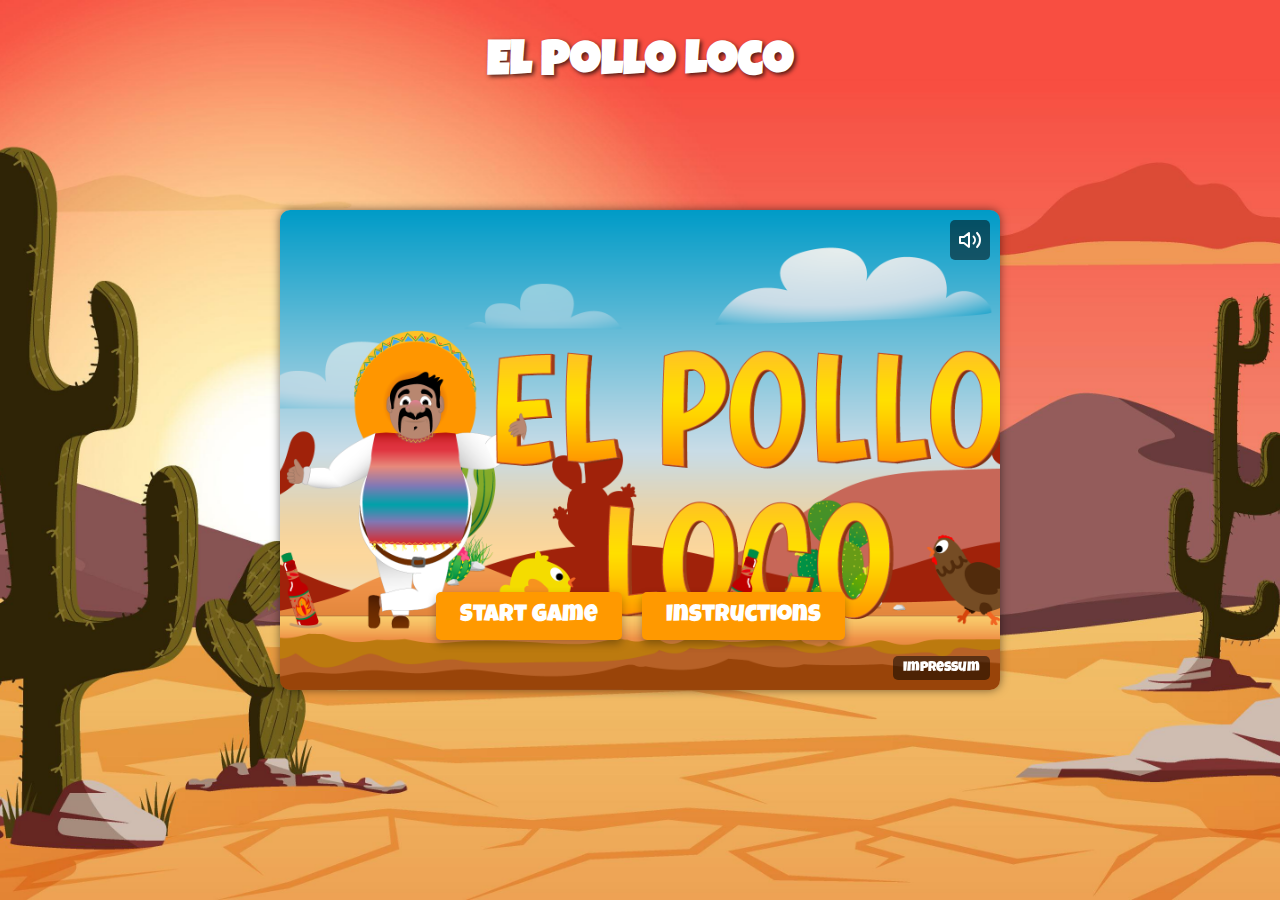
<file: index.html>
<!DOCTYPE html>
<html lang="en">

<head>
  <meta charset="UTF-8">
  <meta name="viewport" content="width=device-width, initial-scale=1.0, maximum-scale=1.0, user-scalable=no">

  <!-- Meta tags for web app capability -->
  <meta name="mobile-web-app-capable" content="yes">
  <meta name="apple-mobile-web-app-capable" content="yes">

  <!-- Android-specific meta tags -->
  <meta name="theme-color" content="#000000">
  <meta name="application-name" content="El Pollo Loco">

  <!-- iOS-specific meta tags -->
  <meta name="apple-mobile-web-app-status-bar-style" content="black-translucent">
  <meta name="apple-mobile-web-app-title" content="El Pollo Loco">

  <!-- Styles and Favicon -->
  <link rel="stylesheet" href="style.css">
  <link rel="icon" type="image/png" href="img/favicon/favicon.png">

  <!-- App Icons for Android and iOS -->
  <link rel="apple-touch-icon" href="img/favicon/favicon.png">
  <link rel="shortcut icon" sizes="192x192" href="img/favicon/favicon.png">

  <!-- Google Fonts -->
  <link rel="preconnect" href="https://fonts.googleapis.com">
  <link rel="preconnect" href="https://fonts.gstatic.com" crossorigin>
  <link href="https://fonts.googleapis.com/css2?family=Luckiest+Guy&display=swap" rel="stylesheet">

  <title>El Pollo Loco</title>
</head>

<body onload="init()">
  <!-- Rotate Device Notice -->
  <div id="rotate-device">
      <svg xmlns="http://www.w3.org/2000/svg" width="100" height="100" viewBox="0 0 24 24" fill="none" stroke="white"
          stroke-width="2" stroke-linecap="round" stroke-linejoin="round">
          <rect x="5" y="2" width="14" height="20" rx="2" ry="2" transform="rotate(90 12 12)"></rect>
          <path d="M3 10l2 -2l2 2"></path>
          <path d="M21 14l-2 2l-2 -2"></path>
          <path d="M3 14l18 0"></path>
          <path d="M3 10l18 0"></path>
      </svg>
      <h2>Please rotate your device to play</h2>
  </div>

  <div id="content">
      <h1>El Pollo Loco</h1>

      <!-- Start Screen -->
      <div id="start-screen" class="d-flex">
          <img src="img/intro_outro_screens/start/startscreen_2.png" alt="Start Screen">
          <div class="start-buttons">
              <button onclick="startGame()" class="start-btn">Start Game</button>
              <button onclick="showInstructions()" class="instructions-btn">Instructions</button>
          </div>

          <!-- Mute Button for Start Screen -->
          <div id="start-mute-btn" class="start-overlay-button">
              <button onclick="toggleMute()">
                  <svg xmlns="http://www.w3.org/2000/svg" width="24" height="24" viewBox="0 0 24 24" fill="none"
                      stroke="white" stroke-width="2" stroke-linecap="round" stroke-linejoin="round"
                      id="start-volume-icon">
                      <polygon points="11 5 6 9 2 9 2 15 6 15 11 19 11 5"></polygon>
                      <path d="M15.54 8.46a5 5 0 0 1 0 7.07"></path>
                      <path d="M19.07 4.93a10 10 0 0 1 0 14.14"></path>
                  </svg>
              </button>
          </div>

          <!-- Impressum Link on Start Screen -->
          <button id="impressum-btn" class="impressum-link" onclick="navigateToImpressum()">Impressum</button>
      </div>

      <!-- Instructions Overlay -->
      <div id="instructions-overlay" class="d-none">
          <div class="instructions-content">
              <h2>Game Instructions</h2>
              <div class="controls">
                  <div class="control-item">
                      <img src="img/Button/icons8-pfeil-nach-links-94.png" alt="Left Arrow">
                      <span>Move Left</span>
                  </div>
                  <div class="control-item">
                      <img src="img/Button/icons8-pfeil-rechts-94.png" alt="Right Arrow">
                      <span>Move Right</span>
                  </div>
                  <div class="control-item">
                      <img src="img/Button/icons8-oben-94.png" alt="Jump">
                      <span>Jump</span>
                  </div>
                  <div class="control-item">
                      <img src="img/Button/icons8-d-64.png" alt="Throw">
                      <span>Throw Bottle</span>
                  </div>
              </div>
              <p>Defeat the chickens by jumping on them or throwing bottles. Collect coins and bottles to increase
                  your score. Defeat the final boss to win the game!</p>
              <button onclick="closeInstructions()" class="close-btn">Close</button>
          </div>
      </div>

      <!-- Game Container -->
      <div id="game-container" class="d-none">
          <canvas id="canvas" width="720" height="480"></canvas>

          <!-- Overlay Buttons (Fullscreen, Mute) -->
          <div id="overlay-buttons">
              <button id="fullscreen-btn" onclick="toggleFullscreen()">
                  <svg xmlns="http://www.w3.org/2000/svg" width="24" height="24" viewBox="0 0 24 24" fill="none"
                      stroke="white" stroke-width="2" stroke-linecap="round" stroke-linejoin="round">
                      <path d="M8 3H5a2 2 0 0 0-2 2v3"></path>
                      <path d="M21 8V5a2 2 0 0 0-2-2h-3"></path>
                      <path d="M3 16v3a2 2 0 0 0 2 2h3"></path>
                      <path d="M16 21h3a2 2 0 0 0 2-2v-3"></path>
                  </svg>
              </button>
              <button id="mute-btn" onclick="toggleMute()">
                  <svg xmlns="http://www.w3.org/2000/svg" width="24" height="24" viewBox="0 0 24 24" fill="none"
                      stroke="white" stroke-width="2" stroke-linecap="round" stroke-linejoin="round" id="volume-icon">
                      <polygon points="11 5 6 9 2 9 2 15 6 15 11 19 11 5"></polygon>
                      <path d="M15.54 8.46a5 5 0 0 1 0 7.07"></path>
                      <path d="M19.07 4.93a10 10 0 0 1 0 14.14"></path>
                  </svg>
              </button>
          </div>
      </div>

      <!-- Mobile Buttons -->
      <div id="mobile-buttons" class="d-none">
          <div class="mobile-btn-container">
              <button id="btn-left" class="mobile-btn">
                  <img src="img/Button/icons8-pfeil-nach-links-94.png" alt="Left">
              </button>
              <button id="btn-right" class="mobile-btn">
                  <img src="img/Button/icons8-pfeil-rechts-94.png" alt="Right">
              </button>
          </div>
          <div class="mobile-btn-container">
              <button id="btn-jump" class="mobile-btn">
                  <img src="img/Button/icons8-oben-94.png" alt="Jump">
              </button>
              <button id="btn-throw" class="mobile-btn">
                  <img src="img/Button/icons8-d-64.png" alt="Throw">
              </button>
          </div>
      </div>

      <!-- Game Over Screen -->
      <div id="game-over" class="d-none">
          <img src="img/intro_outro_screens/game_over/oh no you lost!.png" alt="Game Over">
          <div class="end-buttons">
              <button id="restart-btn" class="restart-btn" onclick="restartGame()">PLAY AGAIN</button>
          </div>
      </div>

      <!-- Game Won Screen -->
      <div id="game-won" class="d-none">
          <img src="img/intro_outro_screens/win/won_2.png" alt="You Win">
          <div class="end-buttons">
              <button id="restart-btn-win" class="restart-btn" onclick="restartGame()">PLAY AGAIN</button>
          </div>
      </div>
  </div>

  <!-- Loader Element -->
  <div id="loader-overlay" class="d-none">
      <div class="loader"></div>
  </div>

  <!-- Include Classes -->
  <script src="models/drawable-object.class.js"></script>
  <script src="models/moveable-object.class.js"></script>
  <script src="models/keyboard.class.js"></script>
  <script src="models/character.class.js"></script>
  <script src="models/chicken.class.js"></script>
  <script src="models/cloud.class.js"></script>
  <script src="models/status-bar.class.js"></script>
  <script src="models/background-object.class.js"></script>
  <script src="models/level.class.js"></script>
  <script src="models/endboss.class.js"></script>
  <script src="models/bottle.class.js"></script>
  <script src="models/throwable-object.class.js"></script>
  <script src="models/fireball.class.js"></script>
  <script src="models/coin.class.js"></script>
  <script src="models/collision-manager.class.js"></script>
  <script src="models/renderer.class.js"></script>
  <script src="models/game-state-manager.class.js"></script>
  <script src="models/item-manager.class.js"></script>
  <script src="models/animation-controller.class.js"></script>
  <script src="models/movement-controller.class.js"></script>
  <script src="models/world.class.js"></script>
  <script src="levels/level1.js"></script>
  <script src="levels/level2.js"></script>
  <script src="levels/level3.js"></script>
  <script src="js/audio.js"></script>
  <script src="js/game.js"></script>
</body>

</html>
</file>
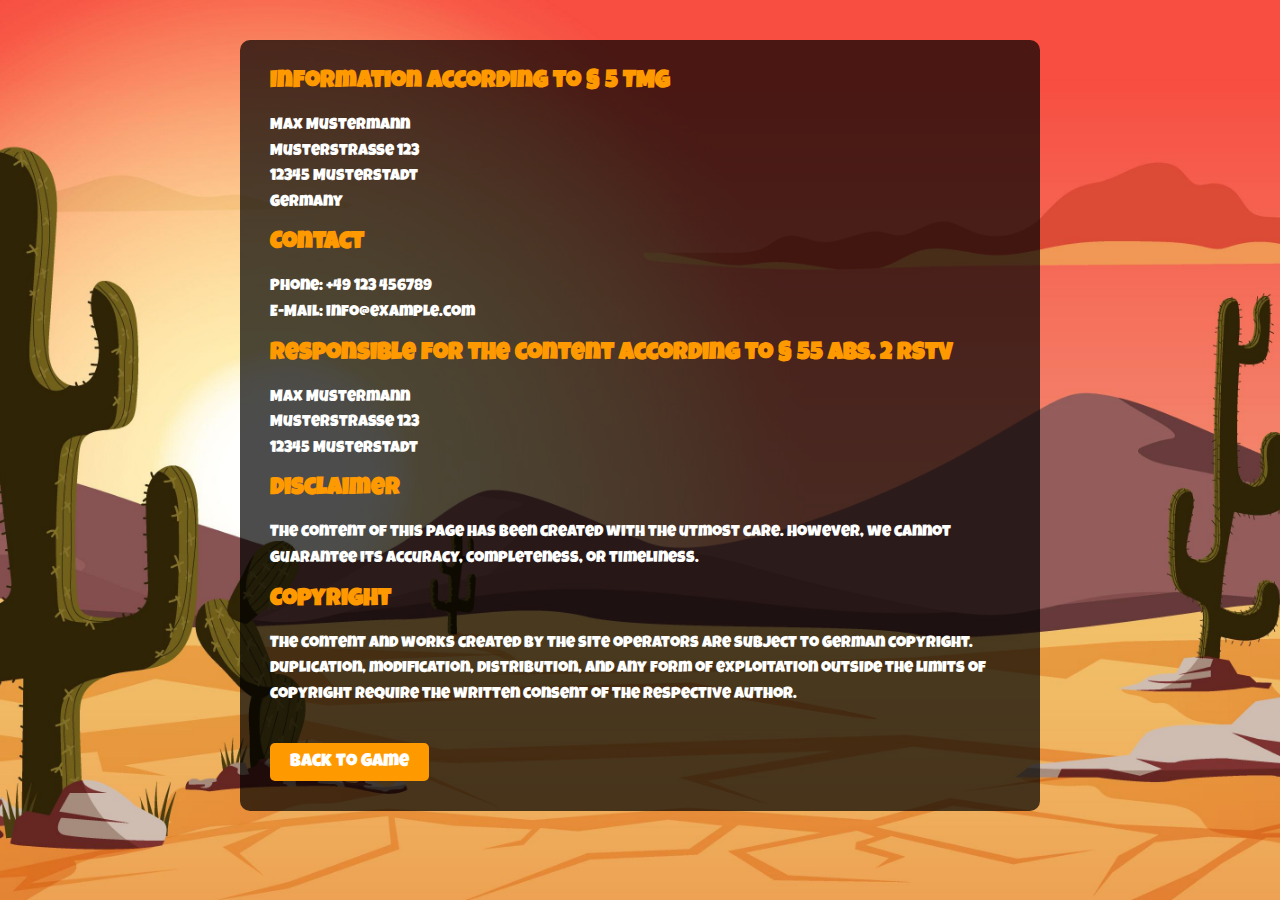
<file: impressum.html>
<!DOCTYPE html>
<html lang="en">

<head>
    <meta charset="UTF-8">
    <meta name="viewport" content="width=device-width, initial-scale=1.0, maximum-scale=1.0, user-scalable=no">

    <!-- Meta tags for web app capability -->
    <meta name="mobile-web-app-capable" content="yes">
    <meta name="apple-mobile-web-app-capable" content="yes">

    <!-- Android-specific meta tags -->
    <meta name="theme-color" content="#000000">
    <meta name="application-name" content="El Pollo Loco">

    <!-- iOS-specific meta tags -->
    <meta name="apple-mobile-web-app-status-bar-style" content="black-translucent">
    <meta name="apple-mobile-web-app-title" content="El Pollo Loco">

    <!-- Styles and Favicon -->
    <link rel="stylesheet" href="style.css">
    <link rel="icon" type="image/png" href="img/favicon/favicon.png">

    <!-- App Icons for Android and iOS -->
    <link rel="apple-touch-icon" href="img/favicon/favicon.png">
    <link rel="shortcut icon" sizes="192x192" href="img/favicon/favicon.png">

    <!-- Google Fonts -->
    <link rel="preconnect" href="https://fonts.googleapis.com">
    <link rel="preconnect" href="https://fonts.gstatic.com" crossorigin>
    <link href="https://fonts.googleapis.com/css2?family=Luckiest+Guy&display=swap" rel="stylesheet">

    <title>Imprint</title>
    <style>
        .impressum-container {
            background-color: rgba(0, 0, 0, 0.7);
            border-radius: 10px;
            padding: 30px;
            margin: 20px;
            max-width: 800px;
            color: white;
        }

        .impressum-container h2 {
            margin-bottom: 20px;
            color: #ff9900;
        }

        .impressum-container p,
        .impressum-container address {
            margin-bottom: 15px;
            line-height: 1.6;
        }

        .back-btn {
            margin-top: 20px;
            padding: 10px 20px;
            font-family: 'Luckiest Guy', cursive;
            font-size: 18px;
            background-color: #ff9900;
            color: #fff;
            border: none;
            border-radius: 5px;
            cursor: pointer;
            text-decoration: none;
            display: inline-block;
        }

        .back-btn:hover {
            background-color: #ffaa33;
        }

        html,
        body {
            overflow: auto !important;
            -webkit-overflow-scrolling: touch !important;
            height: 100% !important;
            position: relative !important;
        }

        @supports (-webkit-touch-callout: none) {
            body {
                position: static !important;
                overflow-y: auto !important;
            }

            #content {
                height: auto !important;
                min-height: 100vh !important;
                overflow: visible !important;
                padding-bottom: 50px !important;
            }
        }

        @media only screen and (max-width: 768px) {
            .impressum-container {
                margin: 10px;
                padding: 20px;
                border-radius: 5px;
            }

            body {
                background-color: #000 !important;
            }
        }
    </style>
</head>

<body class="impressum-page">
    <div id="content">
        <div class="impressum-container">
            <h2>Information according to § 5 TMG</h2>
            <p>Max Mustermann<br>
                Musterstraße 123<br>
                12345 Musterstadt<br>
                Germany</p>
            <h2>Contact</h2>
            <p>Phone: +49 123 456789<br>
                E-Mail: info@example.com</p>
            <h2>Responsible for the content according to § 55 Abs. 2 RStV</h2>
            <p>Max Mustermann<br>
                Musterstraße 123<br>
                12345 Musterstadt</p>
            <h2>Disclaimer</h2>
            <p>The content of this page has been created with the utmost care. However, we cannot guarantee its
                accuracy, completeness, or timeliness.</p>
            <h2>Copyright</h2>
            <p>The content and works created by the site operators are subject to German copyright. Duplication,
                modification, distribution, and any form of exploitation outside the limits of copyright require the
                written consent of the respective author.</p>
            <button onclick="navigateToHome()" class="back-btn">Back to Game</button>
        </div>
    </div>
    <script>
        document.addEventListener('touchmove', function (e) {
        }, { passive: false });
        function navigateToHome() {
            window.location.href = "index.html";
        }
    </script>
</body>

</html>
</file>
<file: style.css>
* {
  margin: 0;
  padding: 0;
  box-sizing: border-box;
}

body {
  font-family: "Luckiest Guy", cursive;
  display: flex;
  flex-direction: column;
  align-items: center;
  justify-content: center;
  background-image: url("img/main background/mainbackround.png");
  background-size: cover;
  background-position: center;
  background-repeat: no-repeat;
  background-attachment: fixed;
  min-height: 100vh;
  position: relative;
  overflow: hidden; /* Hide scrollbars for game */
}

h1 {
  font-size: 48px;
  margin: 20px 0;
  color: #fff;
  text-shadow: 2px 2px 4px rgba(0, 0, 0, 0.7);
  text-align: center;
  width: 100%;
}

/* Center all content */
#content {
  position: relative;
  display: flex;
  flex-direction: column;
  align-items: center;
  justify-content: center;
  width: 100%;
  max-width: 100%;
  height: 100vh;
  margin: 0 auto;
  padding: 0;
}

/* Position start screen and game container centrally */
#start-screen,
#game-container,
#game-over,
#game-won {
  position: absolute;
  width: 720px;
  height: 480px;
  top: 50%;
  left: 50%;
  transform: translate(-50%, -50%);
  border-radius: 10px;
  overflow: hidden;
  box-shadow: 0 0 10px rgba(0, 0, 0, 0.5);
}

#start-screen {
  z-index: 19;
  display: flex;
}

#game-container {
  z-index: 20;
  display: none;
}

#game-over,
#game-won {
  z-index: 21;
  display: none;
  flex-direction: column;
  justify-content: center;
  align-items: center;
  background-color: black;
}

#start-screen img {
  width: 100%;
  height: 100%;
  object-fit: cover;
}

.start-buttons {
  position: absolute;
  bottom: 50px;
  left: 0;
  right: 0;
  display: flex;
  justify-content: center;
  gap: 20px;
}

/* Mute button style on start screen */
.start-overlay-button {
  position: absolute;
  top: 10px;
  right: 10px;
  z-index: 30;
}

.start-overlay-button button {
  background: rgba(0, 0, 0, 0.5);
  border: none;
  border-radius: 5px;
  width: 40px;
  height: 40px;
  display: flex;
  justify-content: center;
  align-items: center;
  cursor: pointer;
}

.start-btn,
.instructions-btn,
.restart-btn,
.close-btn {
  padding: 12px 24px;
  font-family: "Luckiest Guy", cursive;
  font-size: 24px;
  background-color: #ff9900;
  color: #fff;
  border: none;
  border-radius: 5px;
  cursor: pointer;
  box-shadow: 0 4px 8px rgba(0, 0, 0, 0.3);
  transition: transform 0.2s, background-color 0.2s;
}

.start-btn:hover,
.instructions-btn:hover,
.restart-btn:hover,
.close-btn:hover {
  transform: scale(1.05);
  background-color: #ffaa33;
}

/* Ensure canvas is visible and fills container */
canvas {
  background-color: black;
  display: block;
  width: 100%;
  height: 100%;
  image-rendering: pixelated;
  image-rendering: crisp-edges;
  visibility: visible !important;
  z-index: 25;
}

#overlay-buttons {
  position: absolute;
  top: 10px;
  right: 10px;
  display: flex;
  gap: 10px;
  z-index: 30;
}

#overlay-buttons button {
  background: rgba(0, 0, 0, 0.5);
  border: none;
  border-radius: 5px;
  width: 40px;
  height: 40px;
  display: flex;
  justify-content: center;
  align-items: center;
  cursor: pointer;
}

#overlay-buttons img {
  width: 24px;
  height: 24px;
  filter: invert(1);
}

#mobile-buttons {
  position: absolute;
  bottom: 20px;
  left: 0;
  width: 100%;
  display: flex;
  justify-content: space-between;
  padding: 0 20px;
  z-index: 30;
}

.mobile-btn-container {
  display: flex;
  gap: 20px;
}

.mobile-btn {
  width: 70px;
  height: 70px;
  background: rgba(0, 0, 0, 0.7);
  border: 2px solid rgba(255, 255, 255, 0.3);
  border-radius: 50%;
  display: flex;
  justify-content: center;
  align-items: center;
  cursor: pointer;
  touch-action: manipulation;
  -webkit-tap-highlight-color: transparent;
}

.mobile-btn img {
  width: 30px;
  height: 30px;
  filter: invert(1);
}

#game-over,
#game-won {
  position: absolute;
  top: 50%;
  left: 50%;
  transform: translate(-50%, -50%);
  width: 720px;
  height: 480px;
  border-radius: 10px;
  overflow: hidden;
  box-shadow: 0 0 10px rgba(0, 0, 0, 0.5);
  background-color: black;
  display: flex;
  flex-direction: column;
  justify-content: center;
  align-items: center;
  z-index: 20;
}

#game-over img,
#game-won img {
  max-width: 80%;
  max-height: 60%;
  object-fit: contain;
  margin-bottom: 40px;
}

.end-buttons {
  display: flex;
  justify-content: center;
  margin-top: 20px;
}

/* Footer styling */
#footer {
  position: absolute;
  bottom: 10px;
  left: 0;
  right: 0;
  z-index: 100;
  width: 100%;
  text-align: center;
}

#footer a {
  color: #fff;
  text-decoration: none;
  font-size: 18px;
  text-shadow: 1px 1px 2px rgba(0, 0, 0, 0.7);
}

#footer a:hover {
  text-decoration: underline;
}

.d-none {
  display: none !important;
  visibility: hidden !important;
}

.d-flex {
  display: flex !important;
  visibility: visible !important;
}

#rotate-device {
  display: none;
  position: fixed;
  top: 0;
  left: 0;
  width: 100%;
  height: 100%;
  background-color: #000;
  z-index: 1000;
  flex-direction: column;
  justify-content: center;
  align-items: center;
  color: white;
  text-align: center;
  padding: 20px;
}

#rotate-device svg {
  margin-bottom: 20px;
  animation: rotate 2s infinite ease-in-out;
}

@keyframes rotate {
  0% {
    transform: rotate(0deg);
  }
  50% {
    transform: rotate(90deg);
  }
  100% {
    transform: rotate(0deg);
  }
}

#instructions-overlay {
  position: fixed;
  top: 0;
  left: 0;
  width: 100%;
  height: 100%;
  background-color: rgba(0, 0, 0, 0.8);
  z-index: 100;
  display: flex;
  justify-content: center;
  align-items: center;
}

.instructions-content {
  background-color: #fff;
  border-radius: 10px;
  padding: 30px;
  max-width: 600px;
  width: 90%;
  text-align: center;
}

.instructions-content h2 {
  margin-bottom: 20px;
  color: #333;
}

.controls {
  display: flex;
  flex-wrap: wrap;
  justify-content: center;
  gap: 20px;
  margin-bottom: 20px;
}

.control-item {
  display: flex;
  flex-direction: column;
  align-items: center;
  width: 100px;
}

.control-item img {
  width: 50px;
  height: 50px;
  margin-bottom: 10px;
}

.instructions-content p {
  margin-bottom: 20px;
  line-height: 1.5;
  color: #555;
}

@keyframes levelTransition {
  0% {
    opacity: 1;
  }
  50% {
    opacity: 0;
  }
  100% {
    opacity: 1;
  }
}

.level-transition {
  animation: levelTransition 1s ease-in-out;
}

#game-container,
#start-screen,
#game-over,
#game-won {
  transform: translate(-50%, -50%);
  backface-visibility: hidden;
  perspective: 1000px;
}

/* Loader styling */
#loader-overlay {
  position: fixed;
  top: 0;
  left: 0;
  width: 100%;
  height: 100%;
  background-color: rgba(0, 0, 0, 0.8);
  z-index: 9999;
  display: flex;
  justify-content: center;
  align-items: center;
}

.loader {
  border: 5px solid #f3f3f3;
  border-top: 5px solid #ff9900;
  border-radius: 50%;
  width: 50px;
  height: 50px;
  animation: spin 1s linear infinite;
}

@keyframes spin {
  0% {
    transform: rotate(0deg);
  }
  100% {
    transform: rotate(360deg);
  }
}

/* Impressum Link Styling */
.impressum-link {
  position: absolute;
  bottom: 10px;
  right: 10px;
  padding: 5px 10px;
  background-color: rgba(0, 0, 0, 0.5);
  color: white;
  border: none;
  border-radius: 5px;
  cursor: pointer;
  font-family: "Luckiest Guy", cursive;
  font-size: 14px;
  z-index: 30;
}

.impressum-link:hover {
  background-color: rgba(0, 0, 0, 0.7);
}

/* Impressum Page Styling */
.impressum-page {
  background-color: #000;
  overflow: auto !important;
}

.impressum-page #content {
  height: auto;
  min-height: 100vh;
  padding: 20px 0;
  justify-content: flex-start;
}

.impressum-page h1 {
  margin-top: 40px;
}

/* Mobile adjustments */
@media only screen and (max-width: 768px) {
  #content {
    width: 100%;
    height: 100%;
    padding: 0 !important;
    margin: 0 !important;
  }
  #game-container,
  #start-screen {
    width: 100%;
    height: auto;
    max-width: 100%;
    margin: 0;
    border-radius: 0;
    box-shadow: none;
    position: absolute;
    top: 50%;
    left: 50%;
    transform: translate(-50%, -50%);
  }
  html,
  body {
    width: 100%;
    height: 100%;
    margin: 0;
    padding: 0;
    overflow: hidden !important;
    position: fixed;
    background-image: none !important;
    background-color: #000 !important;
  }
  canvas {
    width: 100%;
    height: 100%;
    object-fit: contain;
    background-color: #000;
  }
  #game-over,
  #game-won {
    width: 100%;
    height: 100%;
    max-width: 100%;
    max-height: 100%;
    margin: 0;
    border-radius: 0;
    box-shadow: none;
  }
  .start-btn,
  .instructions-btn,
  .restart-btn,
  .close-btn {
    padding: 15px 30px;
    font-size: 20px;
  }
  #mobile-buttons {
    position: absolute;
    bottom: 20px;
    left: 0;
    width: 100%;
    padding: 0 20px;
    box-sizing: border-box;
    z-index: 100;
  }
  .mobile-btn {
    width: 60px;
    height: 60px;
  }
  #overlay-buttons {
    top: 20px;
    right: 20px;
  }
  #footer {
    position: absolute;
    bottom: 5px;
    left: 0;
    width: 100%;
    text-align: center;
    z-index: 100;
  }
  .instructions-content {
    width: 90%;
    max-width: 90%;
    padding: 20px;
  }
  #rotate-device {
    z-index: 1002;
  }
  #fullscreen-btn {
    display: none !important;
  }
}

/* Adjustments for very small screens */
@media only screen and (max-width: 375px) {
  .start-btn,
  .instructions-btn,
  .restart-btn,
  .close-btn {
    padding: 10px 20px;
    font-size: 18px;
  }
  .mobile-btn {
    width: 50px;
    height: 50px;
  }
  .mobile-btn img {
    width: 25px;
    height: 25px;
  }
  .start-buttons {
    bottom: 30px;
  }
}

/* Tablet adjustments */
@media only screen and (min-width: 768px) and (max-width: 1023px) {
  .mobile-btn {
    width: 70px;
    height: 70px;
  }
  .mobile-btn img {
    width: 35px;
    height: 35px;
  }
  .start-btn,
  .instructions-btn,
  .restart-btn,
  .close-btn {
    padding: 15px 30px;
    font-size: 22px;
  }
}

/* Landscape optimization for mobile devices */
@media (orientation: landscape) and (max-width: 1023px) {
  canvas {
    height: 100%;
    width: auto;
    max-height: 100vh;
    margin: 0 auto;
  }
  #mobile-buttons {
    bottom: 10px;
  }
  .mobile-btn-container {
    gap: 10px;
  }
  .mobile-btn {
    width: 50px;
    height: 50px;
  }
}

/* Desktop view */
@media only screen and (min-width: 1024px) {
  #mobile-buttons {
    display: none !important;
  }
  body {
    overflow: auto;
  }
  #content {
    height: 100vh;
    display: flex;
    align-items: center;
    justify-content: center;
  }
  h1 {
    position: absolute;
    top: 20px;
    left: 0;
    width: 100%;
    text-align: center;
  }
  #game-container,
  #start-screen,
  #game-over,
  #game-won {
    position: absolute;
    top: 50%;
    left: 50%;
    transform: translate(-50%, -50%);
    width: 720px;
    height: 480px;
    border-radius: 10px;
    box-shadow: 0 0 10px rgba(0, 0, 0, 0.5);
  }
}

/* Fullscreen mode for mobile devices */
.game-running-mobile {
  overflow: hidden !important;
  position: fixed;
  width: 100%;
  height: 100%;
  margin: 0;
  padding: 0;
}

.game-running-mobile #content {
  width: 100%;
  height: 100%;
  padding: 0;
  margin: 0;
}
</file>
